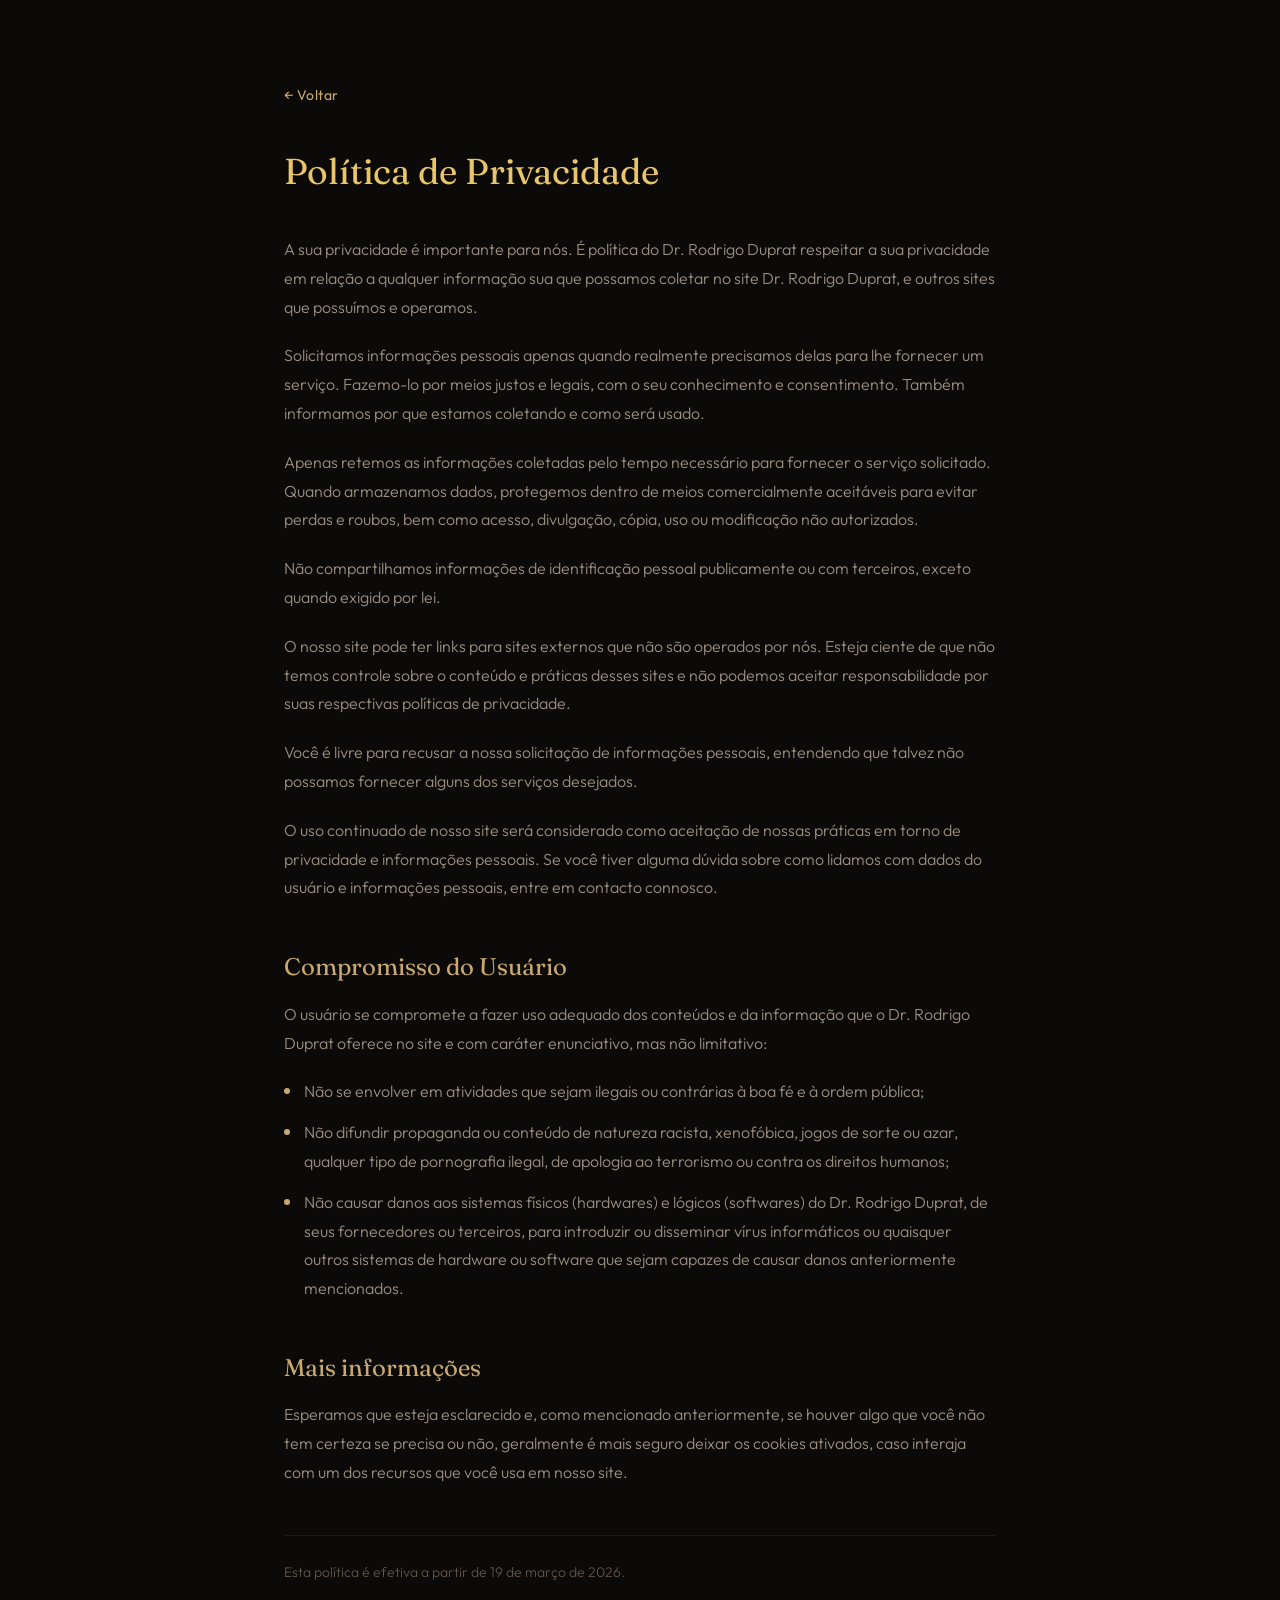
<file: politica-de-privacidade/index.html>
<!DOCTYPE html>
<html lang="pt-BR">
<head>
  <meta charset="UTF-8">
  <meta name="viewport" content="width=device-width, initial-scale=1.0">
  <title>Pol&iacute;tica de Privacidade — Dr. Rodrigo Duprat</title>
  <meta name="robots" content="noindex, nofollow">
  <link rel="preconnect" href="https://fonts.googleapis.com">
  <link rel="preconnect" href="https://fonts.gstatic.com" crossorigin>
  <link href="https://fonts.googleapis.com/css2?family=Fraunces:ital,opsz,wght@0,9..144,400;0,9..144,500;1,9..144,400&family=Outfit:wght@300;400;500&display=swap" rel="stylesheet">
  <!-- Google Tag Manager -->
  <script>(function(w,d,s,l,i){w[l]=w[l]||[];w[l].push({'gtm.start':
  new Date().getTime(),event:'gtm.js'});var f=d.getElementsByTagName(s)[0],
  j=d.createElement(s),dl=l!='dataLayer'?'&l='+l:'';j.async=true;j.src=
  'https://www.googletagmanager.com/gtm.js?id='+i+dl;f.parentNode.insertBefore(j,f);
  })(window,document,'script','dataLayer','GTM-PQVGVSZ');</script>
  <!-- End Google Tag Manager -->
  <style>
    *, *::before, *::after {
      margin: 0;
      padding: 0;
      box-sizing: border-box;
    }

    html {
      -webkit-font-smoothing: antialiased;
      -moz-osx-font-smoothing: grayscale;
    }

    body {
      background: #0c0a08;
      color: #f0ece6;
      font-family: 'Outfit', system-ui, sans-serif;
      font-weight: 300;
      line-height: 1.8;
      font-size: 16px;
    }

    .container {
      max-width: 760px;
      margin: 0 auto;
      padding: 80px 24px;
    }

    h1 {
      font-family: 'Fraunces', Georgia, serif;
      font-weight: 400;
      font-size: clamp(28px, 4vw, 36px);
      color: #e8c46a;
      margin-bottom: 40px;
      line-height: 1.3;
    }

    h2 {
      font-family: 'Fraunces', Georgia, serif;
      font-weight: 400;
      font-size: clamp(20px, 3vw, 24px);
      color: #c9a96f;
      margin-top: 48px;
      margin-bottom: 16px;
      line-height: 1.4;
    }

    p {
      color: #9a8e80;
      margin-bottom: 20px;
    }

    ul {
      list-style: none;
      padding: 0;
      margin-bottom: 20px;
    }

    ul li {
      color: #9a8e80;
      padding-left: 20px;
      position: relative;
      margin-bottom: 12px;
    }

    ul li::before {
      content: '';
      position: absolute;
      left: 0;
      top: 11px;
      width: 6px;
      height: 6px;
      border-radius: 50%;
      background: #c9a96f;
    }

    .back-link {
      display: inline-block;
      margin-bottom: 40px;
      color: #c9a96f;
      text-decoration: none;
      font-size: 14px;
      font-weight: 400;
      letter-spacing: 0.03em;
      transition: color 0.2s;
    }

    .back-link:hover {
      color: #e8c46a;
    }

    .date {
      margin-top: 48px;
      padding-top: 24px;
      border-top: 1px solid rgba(255, 255, 255, 0.06);
      color: #5c5248;
      font-size: 14px;
    }
  </style>
</head>
<body>
  <!-- Google Tag Manager (noscript) -->
  <noscript><iframe src="https://www.googletagmanager.com/ns.html?id=GTM-PQVGVSZ"
  height="0" width="0" style="display:none;visibility:hidden"></iframe></noscript>
  <!-- End Google Tag Manager (noscript) -->
  <div class="container">
    <a href="/" class="back-link">&larr; Voltar</a>

    <h1>Pol&iacute;tica de Privacidade</h1>

    <p>A sua privacidade &eacute; importante para n&oacute;s. &Eacute; pol&iacute;tica do Dr. Rodrigo Duprat respeitar a sua privacidade em rela&ccedil;&atilde;o a qualquer informa&ccedil;&atilde;o sua que possamos coletar no site Dr. Rodrigo Duprat, e outros sites que possu&iacute;mos e operamos.</p>

    <p>Solicitamos informa&ccedil;&otilde;es pessoais apenas quando realmente precisamos delas para lhe fornecer um servi&ccedil;o. Fazemo-lo por meios justos e legais, com o seu conhecimento e consentimento. Tamb&eacute;m informamos por que estamos coletando e como ser&aacute; usado.</p>

    <p>Apenas retemos as informa&ccedil;&otilde;es coletadas pelo tempo necess&aacute;rio para fornecer o servi&ccedil;o solicitado. Quando armazenamos dados, protegemos dentro de meios comercialmente aceit&aacute;veis para evitar perdas e roubos, bem como acesso, divulga&ccedil;&atilde;o, c&oacute;pia, uso ou modifica&ccedil;&atilde;o n&atilde;o autorizados.</p>

    <p>N&atilde;o compartilhamos informa&ccedil;&otilde;es de identifica&ccedil;&atilde;o pessoal publicamente ou com terceiros, exceto quando exigido por lei.</p>

    <p>O nosso site pode ter links para sites externos que n&atilde;o s&atilde;o operados por n&oacute;s. Esteja ciente de que n&atilde;o temos controle sobre o conte&uacute;do e pr&aacute;ticas desses sites e n&atilde;o podemos aceitar responsabilidade por suas respectivas pol&iacute;ticas de privacidade.</p>

    <p>Voc&ecirc; &eacute; livre para recusar a nossa solicita&ccedil;&atilde;o de informa&ccedil;&otilde;es pessoais, entendendo que talvez n&atilde;o possamos fornecer alguns dos servi&ccedil;os desejados.</p>

    <p>O uso continuado de nosso site ser&aacute; considerado como aceita&ccedil;&atilde;o de nossas pr&aacute;ticas em torno de privacidade e informa&ccedil;&otilde;es pessoais. Se voc&ecirc; tiver alguma d&uacute;vida sobre como lidamos com dados do usu&aacute;rio e informa&ccedil;&otilde;es pessoais, entre em contacto connosco.</p>

    <h2>Compromisso do Usu&aacute;rio</h2>

    <p>O usu&aacute;rio se compromete a fazer uso adequado dos conte&uacute;dos e da informa&ccedil;&atilde;o que o Dr. Rodrigo Duprat oferece no site e com car&aacute;ter enunciativo, mas n&atilde;o limitativo:</p>

    <ul>
      <li>N&atilde;o se envolver em atividades que sejam ilegais ou contr&aacute;rias &agrave; boa f&eacute; e &agrave; ordem p&uacute;blica;</li>
      <li>N&atilde;o difundir propaganda ou conte&uacute;do de natureza racista, xenof&oacute;bica, jogos de sorte ou azar, qualquer tipo de pornografia ilegal, de apologia ao terrorismo ou contra os direitos humanos;</li>
      <li>N&atilde;o causar danos aos sistemas f&iacute;sicos (hardwares) e l&oacute;gicos (softwares) do Dr. Rodrigo Duprat, de seus fornecedores ou terceiros, para introduzir ou disseminar v&iacute;rus inform&aacute;ticos ou quaisquer outros sistemas de hardware ou software que sejam capazes de causar danos anteriormente mencionados.</li>
    </ul>

    <h2>Mais informa&ccedil;&otilde;es</h2>

    <p>Esperamos que esteja esclarecido e, como mencionado anteriormente, se houver algo que voc&ecirc; n&atilde;o tem certeza se precisa ou n&atilde;o, geralmente &eacute; mais seguro deixar os cookies ativados, caso interaja com um dos recursos que voc&ecirc; usa em nosso site.</p>

    <p class="date">Esta pol&iacute;tica &eacute; efetiva a partir de 19 de mar&ccedil;o de 2026.</p>
  </div>
</body>
</html>
</file>
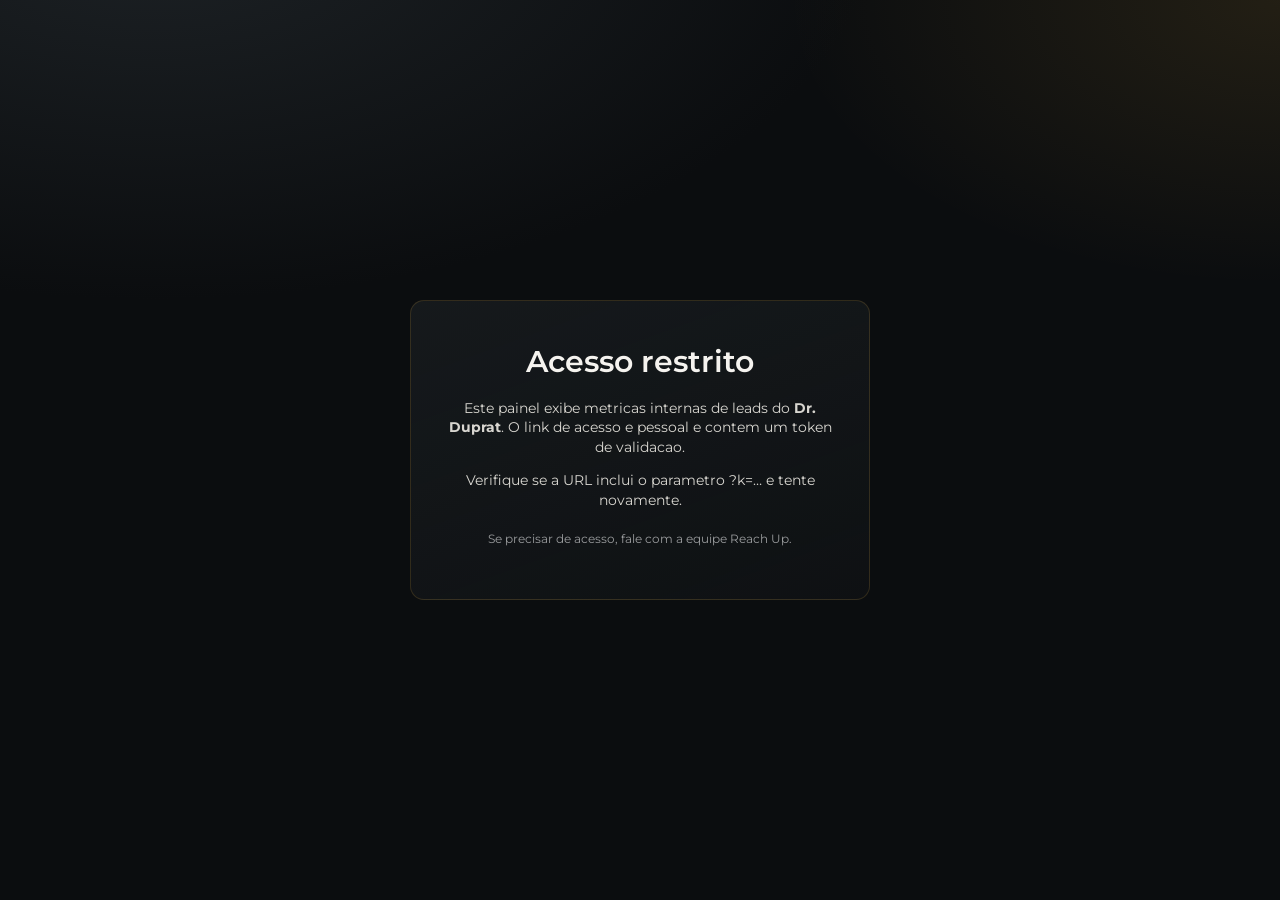
<file: dashboard/acesso-restrito.html>
<!DOCTYPE html>
<html lang="pt-BR">
<head>
  <meta charset="UTF-8">
  <meta name="viewport" content="width=device-width, initial-scale=1">
  <meta name="robots" content="noindex, nofollow">
  <title>Acesso restrito · Dr. Duprat</title>
  <link rel="preconnect" href="https://fonts.googleapis.com">
  <link rel="preconnect" href="https://fonts.gstatic.com" crossorigin>
  <link href="https://fonts.googleapis.com/css2?family=Montserrat:wght@400;500;600;700&display=swap" rel="stylesheet">
  <link rel="stylesheet" href="/dashboard/dashboard.css?v=5">
  <link rel="icon" href="/dashboard/favicon.svg" type="image/svg+xml">
</head>
<body>
  <main class="gate">
    <div class="gate__card">
      <h1 class="gate__title">Acesso restrito</h1>
      <p class="gate__msg">
        Este painel exibe metricas internas de leads do <strong>Dr. Duprat</strong>.
        O link de acesso e pessoal e contem um token de validacao.
      </p>
      <p class="gate__msg">
        Verifique se a URL inclui o parametro <code style="font-family:var(--font-mono)">?k=…</code> e tente novamente.
      </p>
      <p class="gate__contact">Se precisar de acesso, fale com a equipe Reach Up.</p>
    </div>
  </main>
</body>
</html>
</file>
<file: dashboard/dashboard.css>
/* ============================================================
   Dashboard Dr. Duprat
   Identidade: preto/carvao + dourado #F4BB42 + branco quente (marca drduprat.com)
   Tipografia: Montserrat (mesma da marca)
   (nomes de variaveis mantidos da referencia; so os valores mudam)
   ============================================================ */
:root {
  --green-950: #0B0D0F;
  --green-900: #101315;
  --green-800: #171B1E;
  --green-700: #20262A;
  --green-600: #2B3237;
  --gold-700: #B07E1E;
  --gold-500: #D9A32E;
  --gold-400: #F4BB42;
  --gold-300: #F8D27B;
  --cream: #F5F3EF;
  --cream-2: #D8D6D0;
  --cream-3: #9A9C9E;
  --ink: #0B0D0F;
  --terracotta: #C56B4A;
  --green-soft-30: rgba(244,187,66,0.30);
  --green-soft-15: rgba(244,187,66,0.15);
  --green-soft-08: rgba(244,187,66,0.08);
  --good: #6FBF73;
  --warn: #E0B341;
  --bad: #C9584B;
  --font-display: "Montserrat", system-ui, -apple-system, Segoe UI, sans-serif;
  --font-serif: "Montserrat", system-ui, sans-serif;
  --font-ui: "Montserrat", system-ui, -apple-system, Segoe UI, sans-serif;
  --radius: 14px;
  --gap: 16px;
}

* { box-sizing: border-box; }
html { -webkit-text-size-adjust: 100%; }
body {
  margin: 0;
  background:
    radial-gradient(1200px 620px at 12% -8%, rgba(43,50,55,0.55), transparent 60%),
    radial-gradient(900px 520px at 100% 0%, rgba(244,187,66,0.10), transparent 55%),
    var(--green-950);
  color: var(--cream);
  font-family: var(--font-ui);
  font-size: 15px; line-height: 1.4;
  -webkit-font-smoothing: antialiased; min-height: 100vh;
}
a { color: inherit; }
img { max-width: 100%; }

/* ---------- Header ---------- */
.dash-header {
  position: sticky; top: 0; z-index: 30;
  background: rgba(11,13,15,0.82); backdrop-filter: blur(12px);
  border-bottom: 1px solid var(--green-soft-15);
}
.dash-header__inner {
  max-width: 1280px; margin: 0 auto; padding: 12px 20px;
  display: flex; align-items: center; gap: 16px; flex-wrap: wrap;
}
.dash-brand { display: flex; align-items: center; gap: 12px; margin-right: auto; }
.dash-brand img { width: 40px; height: 40px; border-radius: 8px; }
.dash-brand__text { display: flex; flex-direction: column; line-height: 1.1; }
.dash-brand__text strong { font-family: var(--font-display); font-weight: 600; font-size: 15px; letter-spacing: .5px; color: var(--cream); }
.dash-brand__text span { font-family: var(--font-ui); font-size: 11px; letter-spacing: 2px; text-transform: uppercase; color: var(--gold-400); }
.dash-header__status { display: flex; align-items: center; gap: 14px; font-family: var(--font-ui); font-size: 12px; color: var(--cream-3); }
.dash-header__live { display: inline-flex; align-items: center; gap: 6px; color: var(--good); text-transform: uppercase; font-size: 11px; letter-spacing: 1px; }
.dash-header__live::before { content: ''; width: 8px; height: 8px; border-radius: 50%; background: var(--good); box-shadow: 0 0 0 0 rgba(111,191,115,.6); animation: pulse 2s infinite; }
.dash-header__live[data-disconnected] { color: var(--cream-3); }
.dash-header__live[data-disconnected]::before { background: var(--cream-3); animation: none; box-shadow: none; }
@keyframes pulse { 0% { box-shadow: 0 0 0 0 rgba(111,191,115,.5);} 70% { box-shadow: 0 0 0 7px rgba(111,191,115,0);} 100% { box-shadow: 0 0 0 0 rgba(111,191,115,0);} }

/* ---------- Layout ---------- */
.dash { max-width: 1280px; margin: 0 auto; padding: 24px 20px 60px; }
.dash-section { margin-bottom: 34px; }
.dash-section__title {
  font-family: var(--font-display); font-weight: 600; font-size: 18px; color: var(--cream);
  margin: 0 0 16px; display: flex; align-items: baseline; gap: 10px; flex-wrap: wrap;
  position: relative; padding-left: 14px; letter-spacing: .3px;
}
.dash-section__title::before { content: ''; position: absolute; left: 0; top: .12em; bottom: .12em; width: 3px; border-radius: 3px; background: linear-gradient(var(--gold-400), var(--gold-700)); box-shadow: 0 0 8px rgba(244,187,66,.5); }
.dash-section__title small { font-family: var(--font-ui); font-size: 11px; color: var(--cream-3); text-transform: none; letter-spacing: .3px; font-weight: 400; }

/* ---------- Hero (seletor + Vendas + Meta + plataformas) ---------- */
.hero {
  display: flex; flex-direction: column; gap: 18px;
  background: linear-gradient(135deg, rgba(23,27,30,0.9), rgba(16,19,21,0.7));
  border: 1px solid var(--green-soft-15); border-radius: var(--radius); padding: 20px 24px;
  position: relative; overflow: hidden;
}
.hero::after { content: ''; position: absolute; width: 460px; height: 460px; right: -120px; top: -180px; background: radial-gradient(circle, rgba(244,187,66,.16), transparent 65%); pointer-events: none; }
.hero > * { position: relative; z-index: 1; }
.hero__body { display: grid; grid-template-columns: 1.1fr 1fr; gap: 24px; align-items: stretch; }
.hero__strips { display: flex; flex-wrap: wrap; gap: 10px; }
.plat-strip { display: flex; align-items: center; gap: 8px; flex: 1; min-width: 200px; background: rgba(16,19,21,0.5); border: 1px solid var(--green-soft-15); border-radius: 10px; padding: 8px 12px; font-family: var(--font-ui); font-size: 12px; color: var(--cream-2); }
.plat-strip__tag { font-size: 10px; text-transform: uppercase; letter-spacing: .5px; padding: 2px 8px; border-radius: 999px; background: var(--green-soft-08); color: var(--gold-400); white-space: nowrap; }
.plat-strip__tag--meta { color: #7CA9E6; }
.plat-strip__tag--google { color: #E6B45A; }
.plat-strip b { color: var(--cream); }
.periodo__dates { display: flex; align-items: center; gap: 6px; }
.periodo__dates input { background: var(--green-800); border: 1px solid var(--green-soft-15); color: var(--cream); border-radius: 8px; padding: 5px 8px; font-family: var(--font-ui); font-size: 12px; color-scheme: dark; }
.periodo__sep { color: var(--cream-3); font-size: 12px; }
.chart-fonte { margin-left: auto; font-family: var(--font-ui); font-size: 10px; text-transform: uppercase; letter-spacing: .5px; color: var(--gold-400); background: var(--green-soft-08); border: 1px solid var(--green-soft-15); border-radius: 999px; padding: 3px 10px; }
.hero__main { display: flex; flex-direction: column; justify-content: center; }
.hero__big-num { font-family: var(--font-display); font-weight: 700; line-height: .95; font-size: clamp(52px, 10vw, 92px);
  background: linear-gradient(180deg, #fff, var(--gold-400) 70%, var(--gold-700)); -webkit-background-clip: text; background-clip: text; color: transparent; letter-spacing: -1px; filter: drop-shadow(0 0 26px rgba(244,187,66,.25)); }
.hero__big-label { font-family: var(--font-ui); font-size: 12px; letter-spacing: 2px; text-transform: uppercase; color: var(--cream-3); margin-top: 6px; }
.hero__side { display: grid; grid-template-columns: repeat(3, 1fr); gap: 14px; margin-top: 22px; }
.hero__metric { display: flex; flex-direction: column; }
.hero__metric small { font-family: var(--font-ui); font-size: 10px; text-transform: uppercase; letter-spacing: 1px; color: var(--cream-3); }
.hero__metric span { font-size: 22px; font-weight: 600; margin-top: 3px; }

/* Meta gauge */
.meta { display: flex; flex-direction: column; justify-content: center; border-left: 1px solid var(--green-soft-15); padding-left: 24px; }
.meta__title { font-family: var(--font-ui); font-size: 11px; text-transform: uppercase; letter-spacing: 1.5px; color: var(--gold-400); margin-bottom: 14px; }
.meta__track { position: relative; height: 12px; background: var(--green-soft-08); border-radius: 999px; overflow: hidden; }
.meta__fill { height: 100%; background: linear-gradient(90deg, var(--gold-700), var(--gold-400)); border-radius: 999px; transition: width .7s ease; }
.meta__ticks { display: flex; justify-content: space-between; margin-top: 8px; }
.meta__tick { font-family: var(--font-ui); font-size: 11px; color: var(--cream-3); position: relative; }
.meta__tick.reached { color: var(--gold-300); font-weight: 600; }
.meta__tick.reached::before { content: '\2713 '; color: var(--good); }
.meta__status { margin-top: 14px; font-family: var(--font-serif); font-size: 17px; color: var(--cream); font-style: italic; }
.meta__status b { color: var(--gold-400); font-style: normal; }

/* ---------- Agendamentos strip ---------- */
.agend-strip { display: flex; gap: 24px; flex-wrap: wrap; margin-top: 16px; padding: 14px 18px; background: rgba(16,19,21,0.5); border: 1px solid var(--green-soft-15); border-radius: 12px; }
.agend-strip > div { display: flex; flex-direction: column; }
.agend-strip small { font-family: var(--font-ui); font-size: 10px; text-transform: uppercase; letter-spacing: 1px; color: var(--cream-3); }
.agend-strip b { font-size: 20px; font-weight: 600; }
.agend-strip .sep { width: 1px; background: var(--green-soft-15); }

/* ---------- Periodo ---------- */
.periodo { display: flex; align-items: center; gap: 12px; flex-wrap: wrap; }
.periodo__label { font-family: var(--font-ui); font-size: 11px; text-transform: uppercase; letter-spacing: 1px; color: var(--cream-3); }
.periodo__chips { display: flex; gap: 6px; flex-wrap: wrap; }
.periodo__chip { background: var(--green-800); color: var(--cream-2); border: 1px solid var(--green-soft-15); border-radius: 999px; padding: 7px 14px; font-size: 13px; cursor: pointer; font-family: var(--font-ui); transition: .15s; }
.periodo__chip:hover { border-color: var(--green-soft-30); color: var(--cream); }
.periodo__chip.is-active { background: var(--gold-500); color: var(--green-950); border-color: var(--gold-500); font-weight: 600; }
.periodo__custom { display: flex; gap: 8px; align-items: center; flex-wrap: wrap; }
.periodo__custom label { font-size: 12px; color: var(--cream-2); display: flex; gap: 6px; align-items: center; }
.periodo__custom input { background: var(--green-800); border: 1px solid var(--green-soft-15); color: var(--cream); border-radius: 8px; padding: 6px 8px; font-family: var(--font-ui); color-scheme: dark; }
.periodo__apply { background: var(--gold-500); color: var(--green-950); border: none; border-radius: 8px; padding: 7px 14px; cursor: pointer; font-weight: 600; }
.periodo__resumo { font-family: var(--font-ui); font-size: 12px; color: var(--cream-3); margin-left: auto; }

/* ---------- KPI cards ---------- */
.kpis { display: grid; grid-template-columns: repeat(auto-fit, minmax(180px, 1fr)); gap: var(--gap); }
.kpi { background: linear-gradient(160deg, rgba(23,27,30,0.75), rgba(16,19,21,0.55)); border: 1px solid var(--green-soft-15); border-radius: var(--radius); padding: 18px; border-left: 3px solid var(--green-soft-30); }
.kpi--accent { border-left-color: var(--gold-500); }
.kpi__label { font-family: var(--font-ui); font-size: 11px; text-transform: uppercase; letter-spacing: 1px; color: var(--cream-3); }
.kpi__value { font-family: var(--font-display); font-size: 28px; font-weight: 600; margin: 8px 0 4px; letter-spacing: -.5px; color: var(--cream); }
.kpi__delta { font-family: var(--font-ui); font-size: 11px; }
.kpi__delta[data-positive] { color: var(--good); }
.kpi__delta[data-negative] { color: var(--bad); }
.kpi__delta[data-neutral] { color: var(--cream-3); }
.kpi__sub { font-size: 11px; color: var(--cream-3); margin-top: 6px; font-family: var(--font-ui); }
.kpi__badge { display: inline-block; margin-top: 6px; font-family: var(--font-ui); font-size: 9px; text-transform: uppercase; letter-spacing: .4px; color: var(--cream-3); }
.kpi__spark { height: 30px; margin-top: 10px; opacity: .9; }
.kpi__spark canvas { width: 100% !important; height: 100% !important; display: block; }

/* ---------- Chart ---------- */
.chart-card { background: rgba(16,19,21,0.5); border: 1px solid var(--green-soft-15); border-radius: var(--radius); padding: 18px; }
.chart-canvas-wrap { position: relative; height: 320px; }

/* ---------- Tabelas ---------- */
.tbl-wrap { overflow-x: auto; border: 1px solid var(--green-soft-15); border-radius: var(--radius); }
.tbl { width: 100%; border-collapse: collapse; font-size: 13px; min-width: 720px; }
.tbl thead th { background: var(--green-800); color: var(--cream-3); font-family: var(--font-ui); font-weight: 500; font-size: 11px; text-transform: uppercase; letter-spacing: .5px; padding: 12px 14px; text-align: left; position: sticky; top: 0; white-space: nowrap; }
.tbl__num { text-align: right; }
.tbl__sortable { cursor: pointer; user-select: none; }
.tbl__sortable:hover { color: var(--cream); }
.tbl__sort-active { color: var(--gold-400); }
.tbl__sort-asc::after { content: ' \2191'; }
.tbl__sort-desc::after { content: ' \2193'; }
.tbl tbody td { padding: 11px 14px; border-top: 1px solid var(--green-soft-08); vertical-align: middle; }
.tbl tbody tr { transition: box-shadow .15s ease; }
.tbl tbody tr:hover { box-shadow: inset 3px 0 0 var(--gold-500); background: rgba(244,187,66,0.04); }
.tbl__thumb { width: 44px; height: 44px; border-radius: 8px; background: var(--green-700); display: block; overflow: hidden; flex: 0 0 auto; }
.tbl__thumb img { width: 100%; height: 100%; object-fit: cover; display: block; }
.tbl__ad-link { color: var(--gold-400); text-decoration: none; }
.tbl__ad-link:hover { text-decoration: underline; }
.tbl__ext { font-size: 10px; opacity: .7; }
.tbl__casc { font-size: 10px; color: var(--cream-3); font-weight: 400; white-space: nowrap; }
.tbl-empty { text-align: center; color: var(--cream-3); padding: 28px 14px; }
.tbl-empty small { display: block; margin-top: 6px; font-family: var(--font-ui); font-size: 11px; opacity: .7; }
td.data-good { color: var(--good); }
td.data-bad { color: var(--bad); }
/* celula com valor estimado (rateio por leads): sublinhado pontilhado sutil */
td.tbl__est { text-decoration: underline dotted var(--green-soft-30); text-underline-offset: 3px; text-decoration-thickness: 1px; }

/* ---------- Heatmap ---------- */
.heatmap-wrap { background: rgba(16,19,21,0.5); border: 1px solid var(--green-soft-15); border-radius: var(--radius); padding: 18px; overflow-x: auto; }
.heatmap { display: grid; grid-template-columns: 40px 1fr; grid-template-rows: auto 1fr; gap: 6px; min-width: 640px; }
.heatmap__corner { grid-column: 1; grid-row: 1; }
.heatmap__hours { grid-column: 2; grid-row: 1; display: grid; grid-template-columns: repeat(24, 1fr); gap: 3px; }
.heatmap__hours span { font-family: var(--font-ui); font-size: 9px; color: var(--cream-3); text-align: center; }
.heatmap__days { grid-column: 1; grid-row: 2; display: grid; grid-template-rows: repeat(7, 1fr); gap: 3px; }
.heatmap__days span { font-family: var(--font-ui); font-size: 10px; color: var(--cream-3); display: flex; align-items: center; }
.heatmap__grid { grid-column: 2; grid-row: 2; display: grid; grid-template-columns: repeat(24, 1fr); grid-template-rows: repeat(7, 1fr); gap: 3px; }
.heatmap__cell { aspect-ratio: 1; border-radius: 3px; min-height: 16px; }
.heatmap__cell[data-qtd] { outline: 1px solid var(--green-soft-30); }
.heatmap__legend { display: flex; align-items: center; gap: 8px; margin-top: 14px; font-family: var(--font-ui); font-size: 11px; color: var(--cream-3); }
.heatmap__legend-bar { width: 120px; height: 8px; border-radius: 999px; background: linear-gradient(90deg, rgba(244,187,66,0.08), var(--gold-400)); }
.heatmap__top { margin-left: auto; color: var(--gold-400); }

/* ---------- Funil ---------- */
.funil, .atend { background: rgba(16,19,21,0.5); border: 1px solid var(--green-soft-15); border-radius: var(--radius); padding: 20px; }
.funil__row { display: grid; grid-template-columns: 120px 1fr auto auto; align-items: center; gap: 12px; margin: 10px 0; }
.funil__label { font-family: var(--font-ui); font-size: 12px; color: var(--cream-2); }
.funil__bar { height: 22px; background: var(--green-soft-08); border-radius: 6px; overflow: hidden; }
.funil__bar-fill { height: 100%; background: linear-gradient(90deg, var(--gold-700), var(--gold-400)); border-radius: 6px; transition: width .6s; min-width: 2px; }
.funil__num { font-family: var(--font-ui); font-weight: 600; min-width: 60px; text-align: right; }
.funil__pct { font-family: var(--font-ui); font-size: 11px; color: var(--cream-3); min-width: 52px; text-align: right; }
.funil-stats { display: grid; grid-template-columns: repeat(auto-fit, minmax(120px, 1fr)); gap: 10px; margin-top: 18px; padding-top: 16px; border-top: 1px solid var(--green-soft-15); }
.funil-stats > div { display: flex; flex-direction: column; }
.funil-stats small { font-family: var(--font-ui); font-size: 10px; text-transform: uppercase; letter-spacing: .5px; color: var(--cream-3); }
.funil-stats b { font-size: 18px; font-weight: 600; margin-top: 2px; }

/* ---------- Atendimento ---------- */
.atend__funnel { display: flex; gap: 8px; flex-wrap: wrap; }
.atend__step { flex: 1; min-width: 120px; background: linear-gradient(160deg, rgba(23,27,30,0.7), rgba(16,19,21,0.5)); border: 1px solid var(--green-soft-15); border-radius: 12px; padding: 14px; border-top: 3px solid var(--green-soft-30); }
.atend__step b { font-family: var(--font-display); font-size: 24px; font-weight: 600; display: block; color: var(--cream); }
.atend__step small { font-family: var(--font-ui); font-size: 11px; color: var(--cream-3); text-transform: uppercase; letter-spacing: .5px; }
.atend__step span { font-family: var(--font-ui); font-size: 10px; color: var(--gold-400); }
.atend__split { display: flex; gap: 20px; margin-top: 16px; flex-wrap: wrap; font-family: var(--font-ui); font-size: 12px; color: var(--cream-2); }
.atend__split b { color: var(--gold-400); }
.atend__proj { display: block; margin-top: 10px; font-family: var(--font-ui); font-size: 11px; color: var(--cream-3); font-style: italic; }
.atend__proj-badge { font-family: var(--font-ui); font-size: 10px; text-transform: uppercase; letter-spacing: .5px; color: var(--gold-400); background: rgba(244,187,66,.12); border: 1px dashed var(--gold-400); border-radius: 999px; padding: 3px 10px; }
.atend__step.is-proj { border-top-style: dashed; border-top-color: var(--gold-400); }

/* ---------- Feed ---------- */
.feed { display: flex; flex-direction: column; gap: 6px; max-height: 460px; overflow-y: auto; }
.feed__item { display: grid; grid-template-columns: 1.4fr 1fr auto auto; gap: 12px; align-items: center; background: rgba(23,27,30,0.45); border: 1px solid var(--green-soft-08); border-radius: 10px; padding: 10px 14px; transition: border-color .15s, background .15s, transform .15s; }
.feed__item:hover { border-color: var(--green-soft-30); background: rgba(244,187,66,0.06); transform: translateX(2px); }
.feed__nome { font-family: var(--font-ui); font-size: 13px; }
.feed__ad { font-size: 12px; color: var(--cream-3); overflow: hidden; text-overflow: ellipsis; white-space: nowrap; }
.feed .badge { display: inline-flex; align-items: center; gap: 6px; font-family: var(--font-ui); font-size: 10px; text-transform: uppercase; letter-spacing: .5px; padding: 3px 9px; border-radius: 999px; background: var(--green-soft-08); color: var(--cream-2); }
.feed .badge__dot { width: 6px; height: 6px; border-radius: 50%; background: currentColor; flex: 0 0 auto; box-shadow: 0 0 6px currentColor; }
.feed .badge[data-src="instagram"] { color: #E6A6C9; background: rgba(230,166,201,0.10); }
.feed .badge[data-src="facebook"] { color: #7CA9E6; background: rgba(124,169,230,0.10); }
.feed .badge[data-src="google"] { color: #E6C36A; background: rgba(230,195,106,0.10); }
.feed .badge[data-src="meta"] { color: #B79CE6; background: rgba(183,156,230,0.10); }
.feed .badge[data-src="direto"] { color: var(--cream-3); background: var(--green-soft-08); }
.feed .badge[data-src="direto"] .badge__dot { box-shadow: none; }
.feed .badge[data-src="outro"] { color: var(--gold-400); }
.feed__time { font-family: var(--font-ui); font-size: 11px; color: var(--cream-3); }
.feed-empty { text-align: center; color: var(--cream-3); padding: 30px; }

/* ---------- Footer ---------- */
.dash-footer { max-width: 1280px; margin: 0 auto; padding: 18px 20px; display: flex; gap: 20px; flex-wrap: wrap; border-top: 1px solid var(--green-soft-15); font-family: var(--font-ui); font-size: 11px; color: var(--cream-3); }
.dash-footer__ok { color: var(--good); }
.dash-footer__warn { color: var(--warn); }
.dash-footer__bad { color: var(--bad); }
.dash-footer span:last-child { margin-left: auto; }

/* ---------- Skeleton ---------- */
.skeleton { color: transparent !important; background: linear-gradient(90deg, var(--green-800), var(--green-700), var(--green-800)); background-size: 200% 100%; border-radius: 6px; animation: shimmer 1.4s infinite; }
@keyframes shimmer { 0% { background-position: 200% 0;} 100% { background-position: -200% 0;} }

/* ---------- Fundo interativo ---------- */
#bg-canvas { position: fixed; inset: 0; z-index: -2; pointer-events: none; }
.bg-spotlight { position: fixed; inset: 0; z-index: -1; pointer-events: none; opacity: 0; transition: opacity .4s ease;
  background: radial-gradient(200px 200px at var(--mx,50%) var(--my,35%), rgba(248,210,123,0.28), transparent 72%),
              radial-gradient(480px 480px at var(--mx,50%) var(--my,35%), rgba(244,187,66,0.18), transparent 70%); }
.dash-header, .dash { position: relative; z-index: 1; }
.kpi, .chart-card, .heatmap-wrap, .funil, .atend { transition: transform .18s ease, box-shadow .18s ease, border-color .18s ease; }
.kpi:hover, .chart-card:hover, .heatmap-wrap:hover, .funil:hover, .atend:hover { transform: translateY(-2px); border-color: var(--green-soft-30); box-shadow: 0 12px 34px -14px rgba(244,187,66,.35); }

/* ---------- Gate ---------- */
.gate { min-height: 100vh; display: grid; place-items: center; padding: 20px; }
.gate__card { max-width: 460px; background: linear-gradient(160deg, rgba(23,27,30,0.9), rgba(16,19,21,0.7)); border: 1px solid var(--green-soft-15); border-radius: var(--radius); padding: 40px 32px; text-align: center; }
.gate__title { font-family: var(--font-display); font-weight: 600; margin: 0 0 16px; color: var(--cream); }
.gate__msg { color: var(--cream-2); font-size: 14px; margin: 0 0 14px; }
.gate__contact { color: var(--cream-3); font-size: 12px; font-family: var(--font-ui); margin-top: 20px; }

/* ---------- Responsivo ---------- */
@media (max-width: 820px) {
  .hero__body { grid-template-columns: 1fr; }
  .meta { border-left: none; padding-left: 0; border-top: 1px solid var(--green-soft-15); padding-top: 16px; }
}
@media (max-width: 640px) {
  body { font-size: 14px; }
  .dash { padding: 8px 12px 40px; }
  .dash-header__inner { padding: 8px 12px; }
  .dash-section { margin-bottom: 16px; }
  .dash-section__title { font-size: 15px; margin-bottom: 8px; }
  /* Hero compacto: seletor + numeros + resumo na primeira dobra */
  .hero { padding: 12px 14px; gap: 10px; }
  .periodo { gap: 8px; }
  .periodo__chips { gap: 4px; }
  .periodo__chip { padding: 5px 9px; font-size: 11px; }
  .periodo__dates { width: 100%; }
  .periodo__dates input { flex: 1; min-width: 0; }
  .hero__body { grid-template-columns: 1fr; gap: 10px; }
  .hero__big-num { font-size: clamp(38px, 14vw, 54px); }
  .hero__big-label { font-size: 10px; margin-top: 2px; }
  .hero__side { grid-template-columns: repeat(3, 1fr); gap: 8px; margin-top: 10px; }
  .hero__metric span { font-size: 16px; }
  .meta { padding-top: 12px; }
  .meta__title { margin-bottom: 6px; font-size: 10px; }
  .meta__status { font-size: 13px; margin-top: 8px; }
  .hero__strips { gap: 6px; }
  .plat-strip { min-width: 100%; font-size: 11px; padding: 6px 10px; }
  .kpis { grid-template-columns: repeat(2, 1fr); gap: 8px; }
  .kpi { padding: 12px; }
  .kpi__value { font-size: 20px; margin: 4px 0 2px; }
  .kpi__spark { display: none; }
  .funil__row { grid-template-columns: 84px 1fr auto; }
  .funil__pct { display: none; }
  .feed__item { grid-template-columns: 1fr auto auto; }
  .feed__ad { display: none; }
  .chart-fonte { margin-left: 0; }
  .chart-canvas-wrap { height: 240px; }
}
@media (max-width: 380px) {
  .kpis { grid-template-columns: 1fr 1fr; }
  .hero__metric span { font-size: 14px; }
}
@media (prefers-reduced-motion: reduce) {
  .bg-spotlight { display: none; }
  .kpi:hover, .chart-card:hover, .heatmap-wrap:hover, .funil:hover, .atend:hover { transform: none; }
}

/* ============================================================
   ENHANCEMENT PASS v2 — cabecalho banner + tiles + polimento
   ============================================================ */

/* ---- Cabecalho: banner maior, gradiente + brilho + fio dourado ---- */
.dash-header {
  background: linear-gradient(118deg, rgba(11,13,15,0.94) 0%, rgba(16,19,21,0.9) 52%, rgba(23,27,30,0.92) 100%);
  border-bottom: none;
  box-shadow: 0 20px 44px -34px rgba(0,0,0,0.95);
  overflow: hidden;
}
.dash-header::before {
  content: ''; position: absolute; inset: 0; pointer-events: none;
  background: radial-gradient(640px 240px at 96% -60%, rgba(244,187,66,0.16), transparent 62%);
}
.dash-header::after {
  content: ''; position: absolute; left: 0; right: 0; bottom: 0; height: 2px; pointer-events: none;
  background: linear-gradient(90deg, transparent, var(--gold-500) 18%, var(--gold-300) 50%, var(--gold-500) 82%, transparent);
  opacity: .7;
}
.dash-header__inner { padding: 20px 26px; gap: 20px; position: relative; z-index: 1; }
.dash-brand { gap: 16px; }
.dash-brand__mark { width: 56px; height: 56px; border-radius: 14px; flex: 0 0 auto; filter: drop-shadow(0 8px 18px rgba(244,187,66,0.30)); }
.dash-brand__text { gap: 2px; }
.dash-brand__text .dash-brand__eyebrow {
  font-family: var(--font-ui); font-size: 9.5px; font-weight: 600; letter-spacing: 3px;
  text-transform: uppercase; color: var(--gold-400); opacity: .85;
}
.dash-brand__text strong {
  font-family: var(--font-display); font-size: 25px; font-weight: 700; letter-spacing: .5px;
  color: var(--cream); line-height: 1.04;
  text-shadow: 0 2px 20px rgba(244,187,66,0.15);
}
.dash-brand__text .dash-brand__sub {
  font-family: var(--font-ui); font-size: 12.5px; font-weight: 500;
  letter-spacing: .2px; text-transform: none; color: var(--cream-3);
}
.dash-header__status { gap: 10px; align-items: center; }
.dash-header__clock {
  font-variant-numeric: tabular-nums; background: rgba(255,255,255,0.045);
  border: 1px solid var(--green-soft-15); padding: 6px 13px; border-radius: 999px; color: var(--cream-2);
}
.dash-header__live {
  background: rgba(111,191,115,0.10); border: 1px solid rgba(111,191,115,0.28);
  padding: 6px 13px; border-radius: 999px;
}

/* ---- Titulo de secao: fio dourado mais presente ---- */
.dash-section__title::before { width: 4px; box-shadow: 0 0 12px rgba(244,187,66,.55); }

/* ---- Tiles de anuncio: fallback elegante (sem imagem quebrada) ---- */
.tbl__thumb {
  width: 46px; height: 46px; border-radius: 9px; position: relative; overflow: hidden;
  background: linear-gradient(140deg, #20262A, #101315); background-size: cover; background-position: center;
  box-shadow: inset 0 0 0 1px var(--green-soft-15); flex: 0 0 auto;
}
.tbl__thumb::after {
  content: attr(data-ini); position: absolute; inset: 0; display: flex; align-items: center; justify-content: center;
  font-family: var(--font-display); font-weight: 700; font-size: 14px; letter-spacing: .5px;
  color: var(--gold-300); opacity: .5; text-shadow: 0 1px 4px rgba(0,0,0,.5);
}

/* ---- KPIs de destaque: um respiro a mais ---- */
.kpi--accent { box-shadow: inset 0 0 0 1px rgba(244,187,66,0.14), 0 14px 30px -22px rgba(244,187,66,0.4); }

/* ---- Responsivo do cabecalho ---- */
@media (max-width: 640px) {
  .dash-header__inner { padding: 12px 14px; gap: 12px; }
  .dash-brand { gap: 11px; }
  .dash-brand__mark { width: 44px; height: 44px; }
  .dash-brand__text strong { font-size: 19px; }
  .dash-brand__text .dash-brand__eyebrow { font-size: 8.5px; letter-spacing: 2px; }
  .dash-brand__text .dash-brand__sub { font-size: 11px; }
  .dash-header__clock { padding: 4px 9px; font-size: 11px; }
}
</file>
